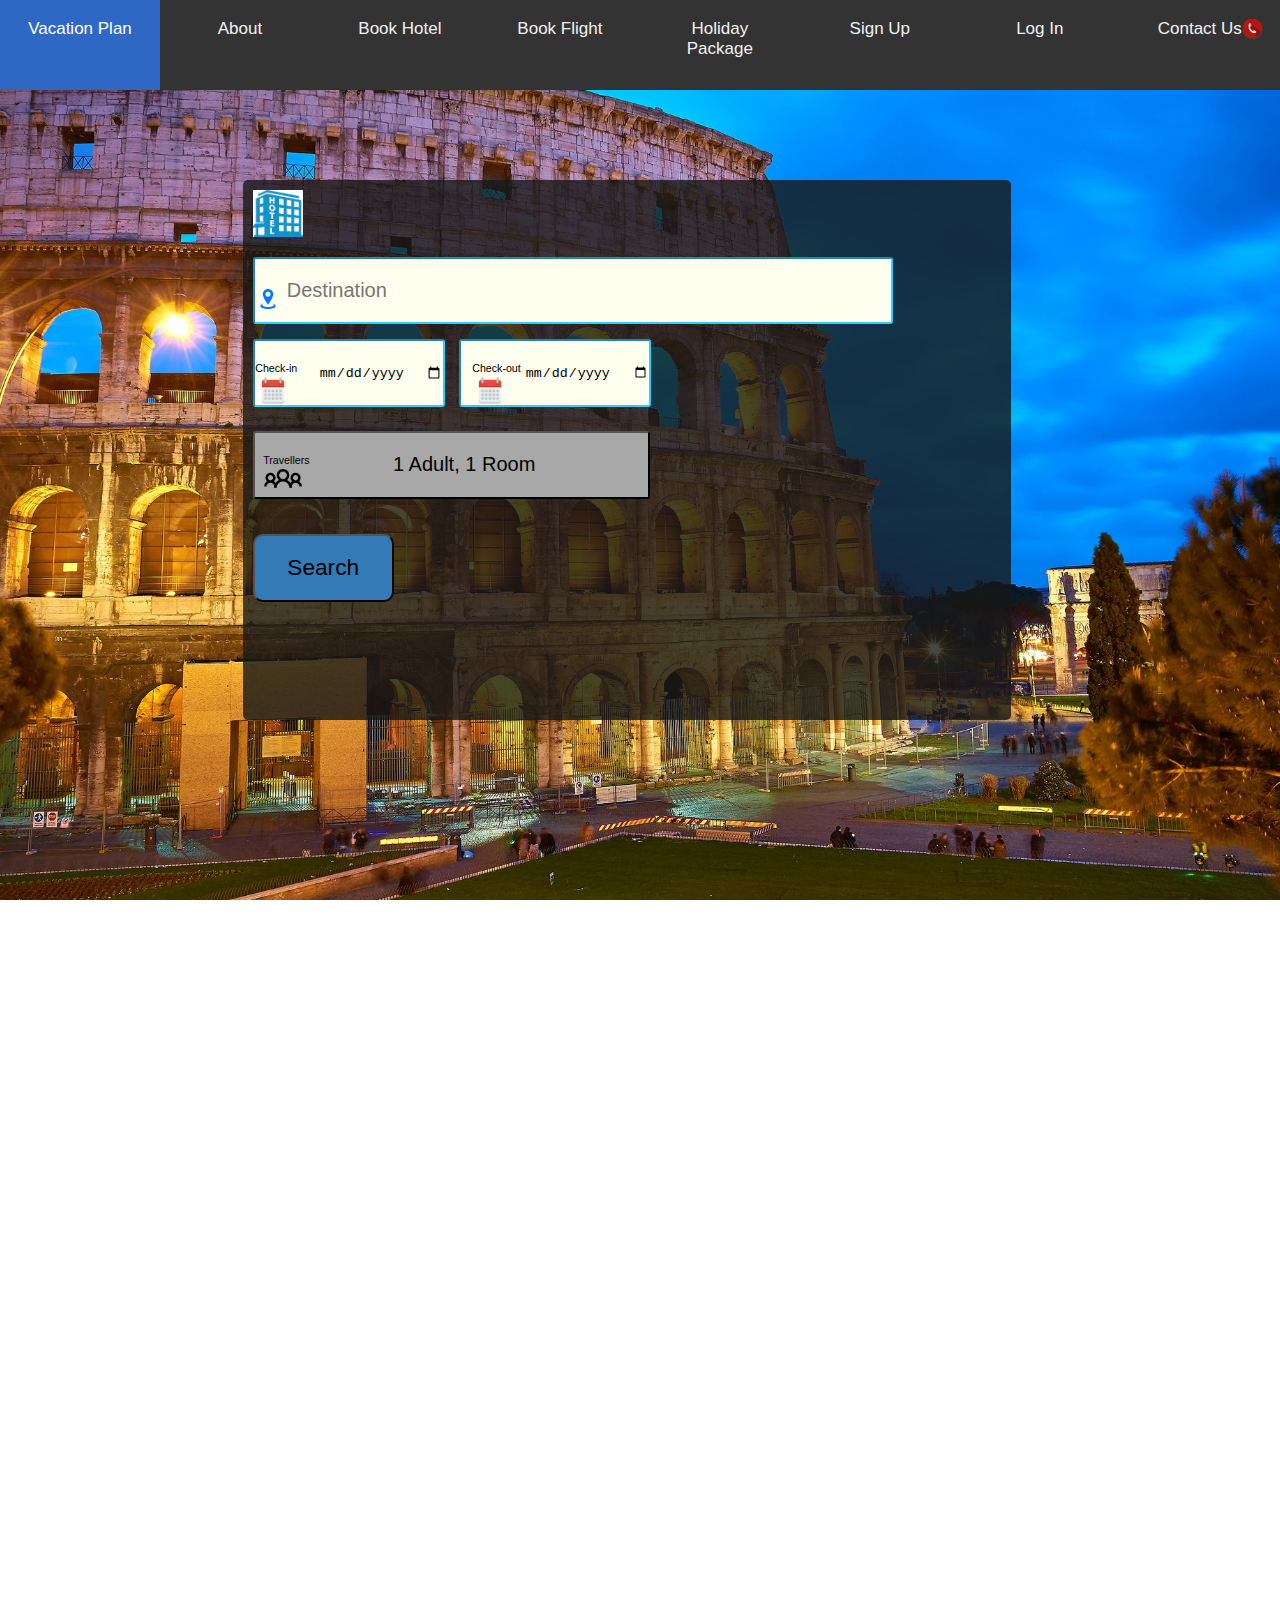
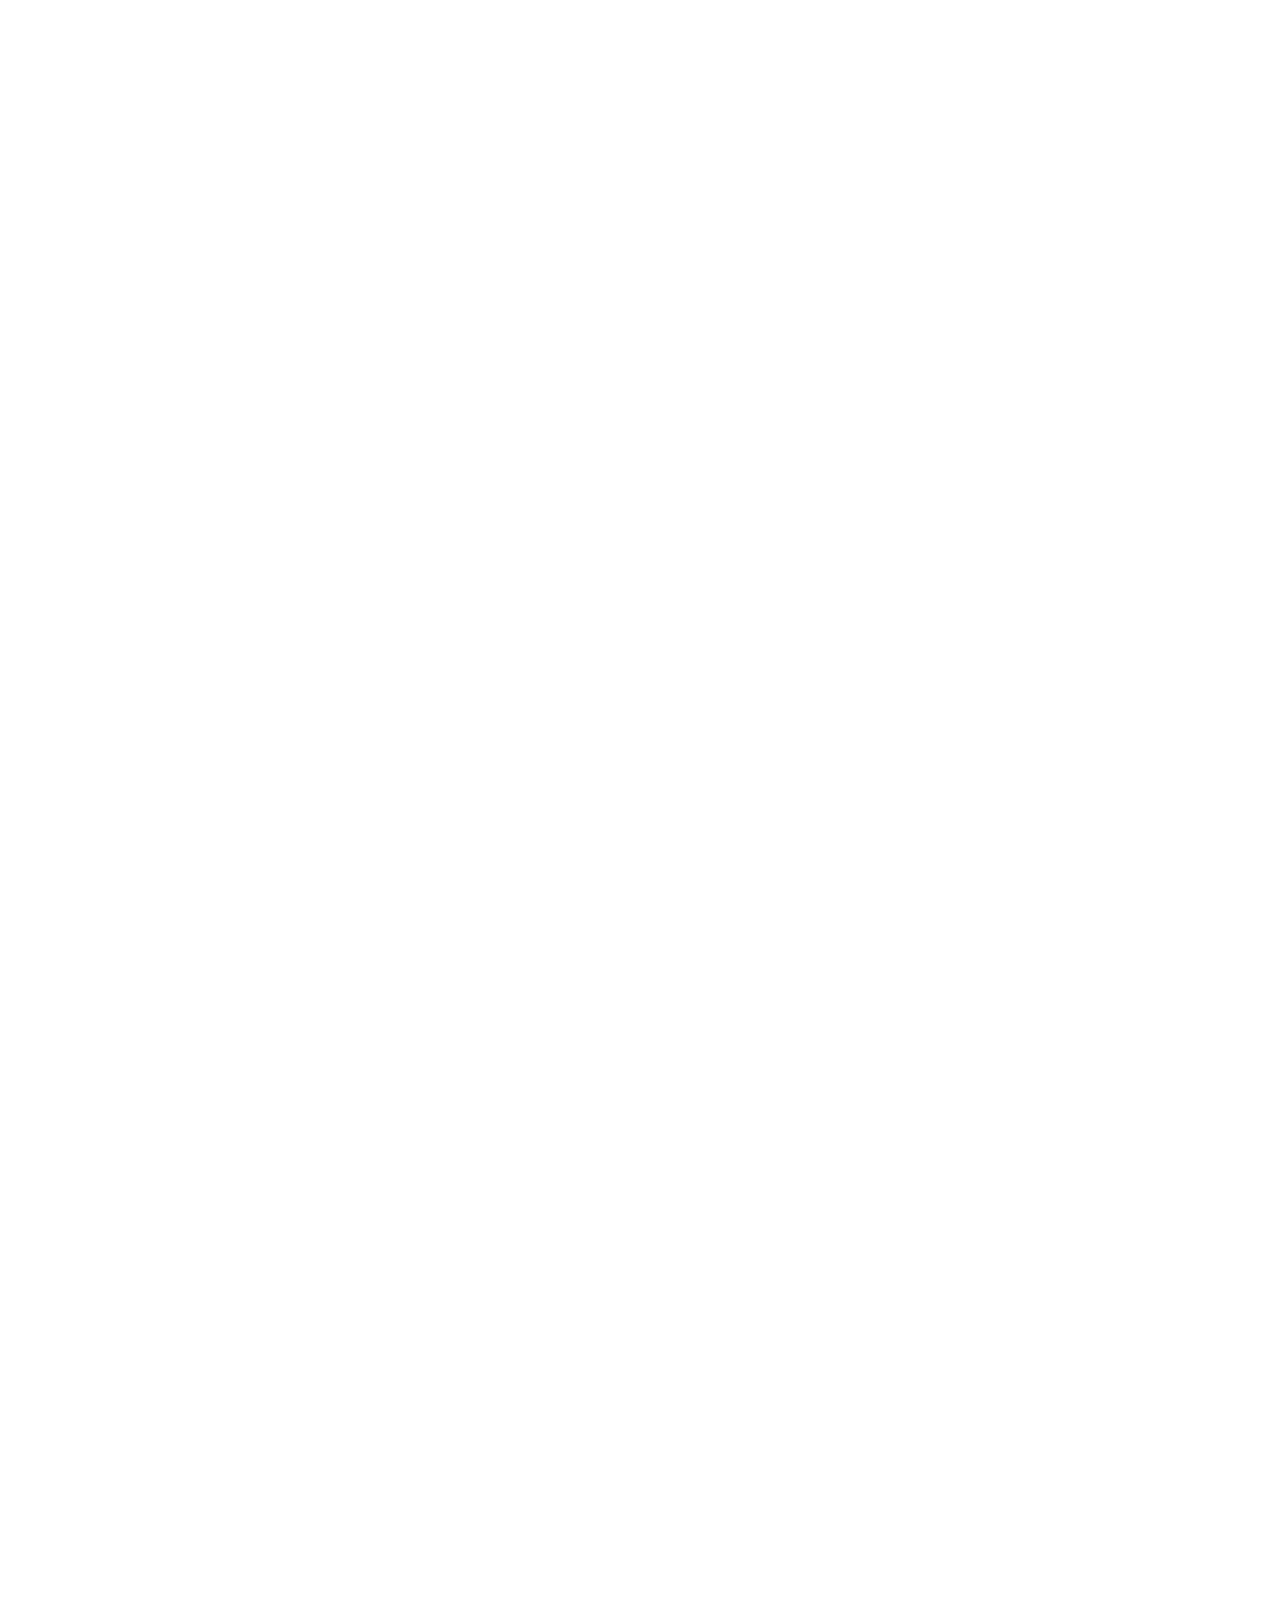
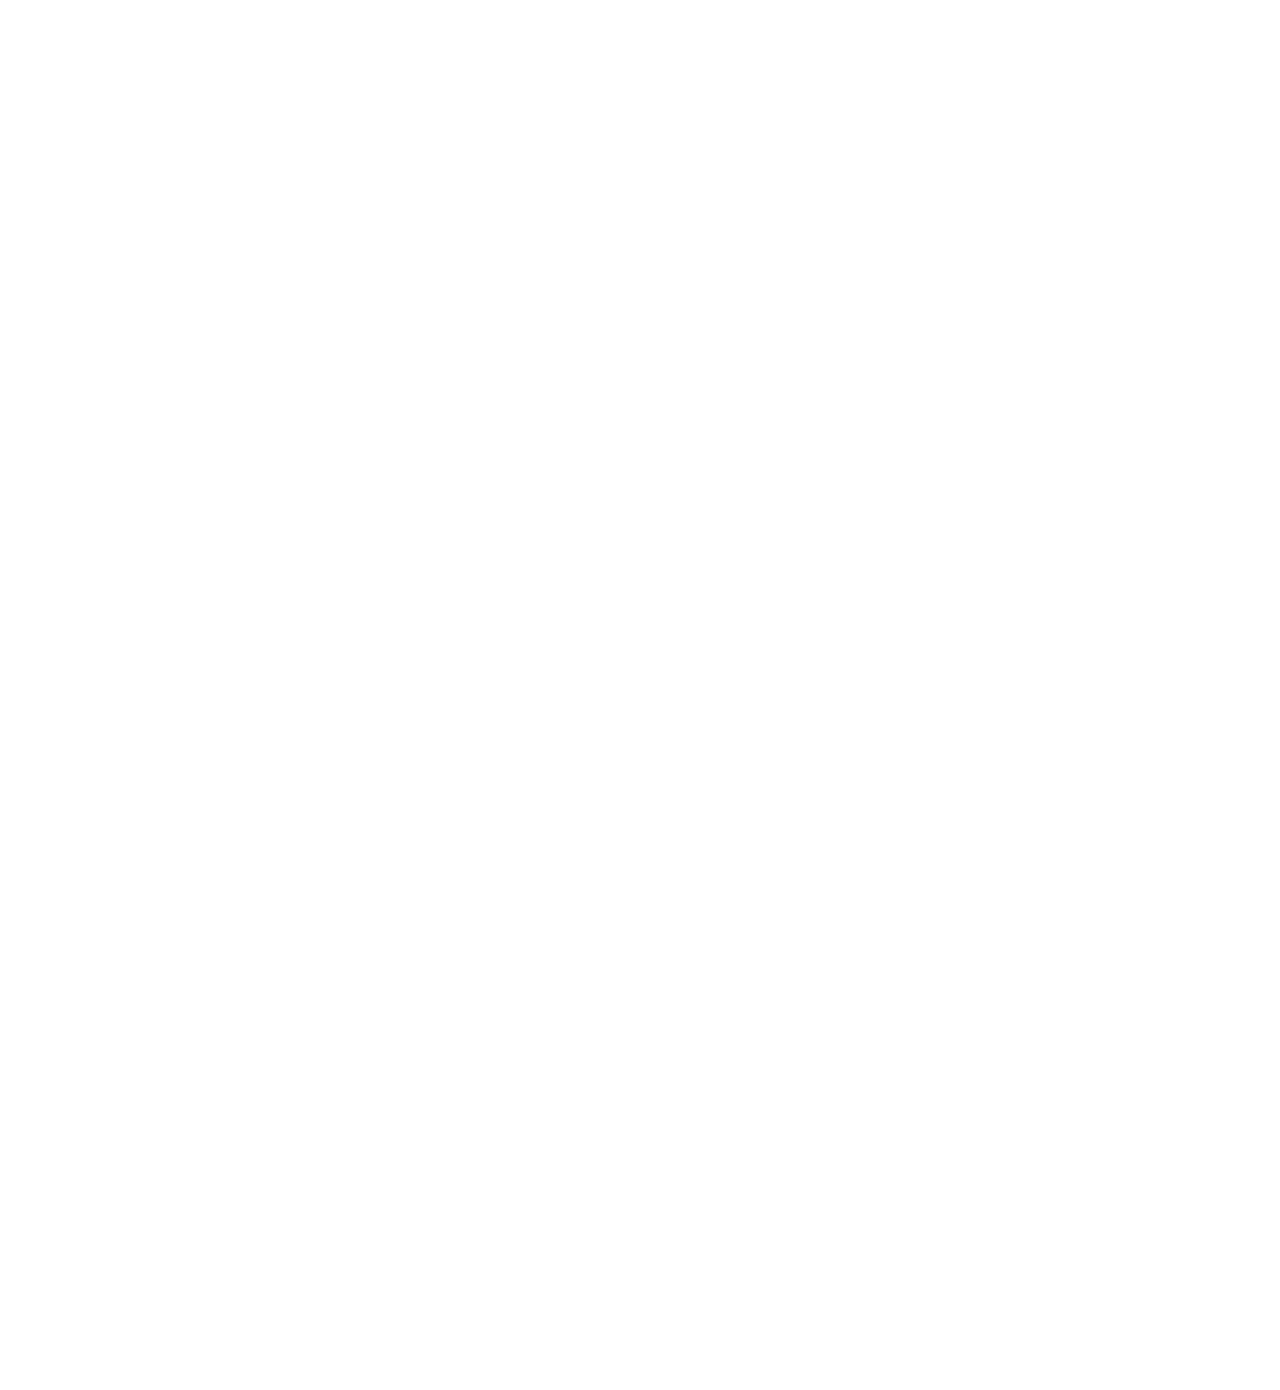
<file: index.html>
<html id="html">
    <head>
        <script type="text/javascript" src="./js/index.js"></script>
        <link rel="stylesheet" type="text/css" href="./css/index.css">
    </head>
    <body onclick="showSetter()">
        <div class='navbar'>
            <a class='active' href='#home'>Vacation Plan</a>
            <a href='#bg4'>About</a>
            <a href='#bg1'>Book Hotel</a>
            <a href='#bg3'>Book Flight</a>
            <a href='#bg2'>Holiday Package</a>
            <a href='signup.html'>Sign Up</a>
            <a href='#login'>Log In</a>
            <a href='#bg5'>Contact Us</a><img src="./img/contact.png" width="20px" height="20px" style="padding-top: 19px; margin-left: -37px;">
        </div>
        <div class="paralax1" id="bg1">
            <!-- Hotel Booking -->
            <div class="hotels"></div>
            <div class="container">
                <img src="./img/hotel.jpg" width="50px" style="margin-left: 10px; margin-top: 10px;"><br>
                <input type="text" class="largeInput" id="countrySearch" style="margin-top: 20px;" placeholder="Destination">
                <img src="./img/location.png" width="20px" style="margin-left: 15px; margin-top: -35px;"><br>
                <input type="date" id="checkin" class="normalInput" style="margin-top: 15px;">
                <input type="date" id="checkout" class="normalInput" style="margin-top: 15px;"><br>
                <p style="margin-top: -45px; margin-left: 12px; font-size: 8pt;">Check-in</p><br>
                <p style="font-size: 8pt; margin-left: 229px; margin-top: -40px;">Check-out</p><br>
                <img src="./img/calender.png" width="30px" style="margin-left: 15px; margin-top: -27px;"><br>
                <img src="./img/calender.png" width="30px" style="margin-left: 232px; margin-top: -30px;"><br>
                <button type="button" class="travellerButton" id="travellers" style="margin-top: 25px; padding-right: -110px;" onclick="showSetter()"></button><br>
                <img src="./img/travellers.png" width="40px" style="margin-left: 20px; margin-top: -40px;"><br>
                <p style="margin-top: -45px; margin-left: 20px; font-size: 8pt;">Travellers</p><br>
                <button type="button" class="searchButton" onclick="verify()">Search</button>
            </div>
            <div id="people">
                <caret class="caret"></caret>
                <p style="padding-left: 10px; color: silver"><strong>Room 1</strong></p><br>
                <p style="padding-left: 10px; margin-top: -20px;">
                    <strong>Adults</strong>
                    <button class="disabled" disabled onclick="update()" id="ad-" type="button" style="margin-left: 145px;" onmouseover="this.style.borderColor='#007FFF'" onmouseout="changeBorderColor()">&#8722;</button>
                    <span id=adults> 1 </span>
                    <button class="enabled" onclick="update()" id="ad+" type="button" onmouseover="this.style.borderColor='#007FFF'" onmouseout="changeBorderColor()">&#43;</button>     
                </p><br>
                <p style="padding-left: 10px; margin-top: -10px;">
                    <strong>Children</strong>
                    <button class="disabled" disabled onclick="update()" id="ch-" type="button" style="margin-left: 130px;" onmouseover="this.style.borderColor='#007FFF'" onmouseout="changeBorderColor()">&#8722;</button>
                    <span id=children> 0 </span>
                    <button class="enabled" onclick="update()" id="ch+" type="button" onmouseover="this.style.borderColor='#007FFF'" onmouseout="changeBorderColor()">&#43;</button><br>
                    <span style="font-size: 8pt;">Ages (2-17)</span>     
                </p><br>
                <p style="padding-left: 10px; margin-top: -20px;">
                        <strong>Room</strong>
                        <button class="disabled" disabled onclick="update()" id="rm-" type="button" style="margin-left: 149px;" onmouseover="this.style.borderColor='#007FFF'" onmouseout="changeBorderColor()">&#8722;</button>
                        <span id=room> 1 </span>
                        <button class="enabled" onclick="update()" id="rm+" type="button" onmouseover="this.style.borderColor='#007FFF'" onmouseout="changeBorderColor()">&#43;</button>     
                    </p>
                <button type="button" id="closeDiv" style="font-size: 10pt; border:none; background: none; color: silver; margin-left: 223px;" onmouseover="this.style.color='black'" onmouseout="this.style.color='silver'" onclick="people.style.display='none'">Close x</button>
            </div>
            <div class="autocomplete" id="auto"></div>
            <div id="snackbar"></div>
            <img src="./img/backtotop.png" width="5%" height="10%" id="backtotop" onclick="backToTop()">
        </div>
        <div class="paralax1" id="bg2">
            <!-- Holiday Package -->
        </div>
        <div class="paralax1" id="bg3">
            <!-- Flight -->
        </div>
        <div class="paralax1" id="bg4">
            <!-- About -->
        </div>
        <div class="paralax1" id="bg5">
            <!-- contact us -->
        </div>

    </body>
</html>
</file>
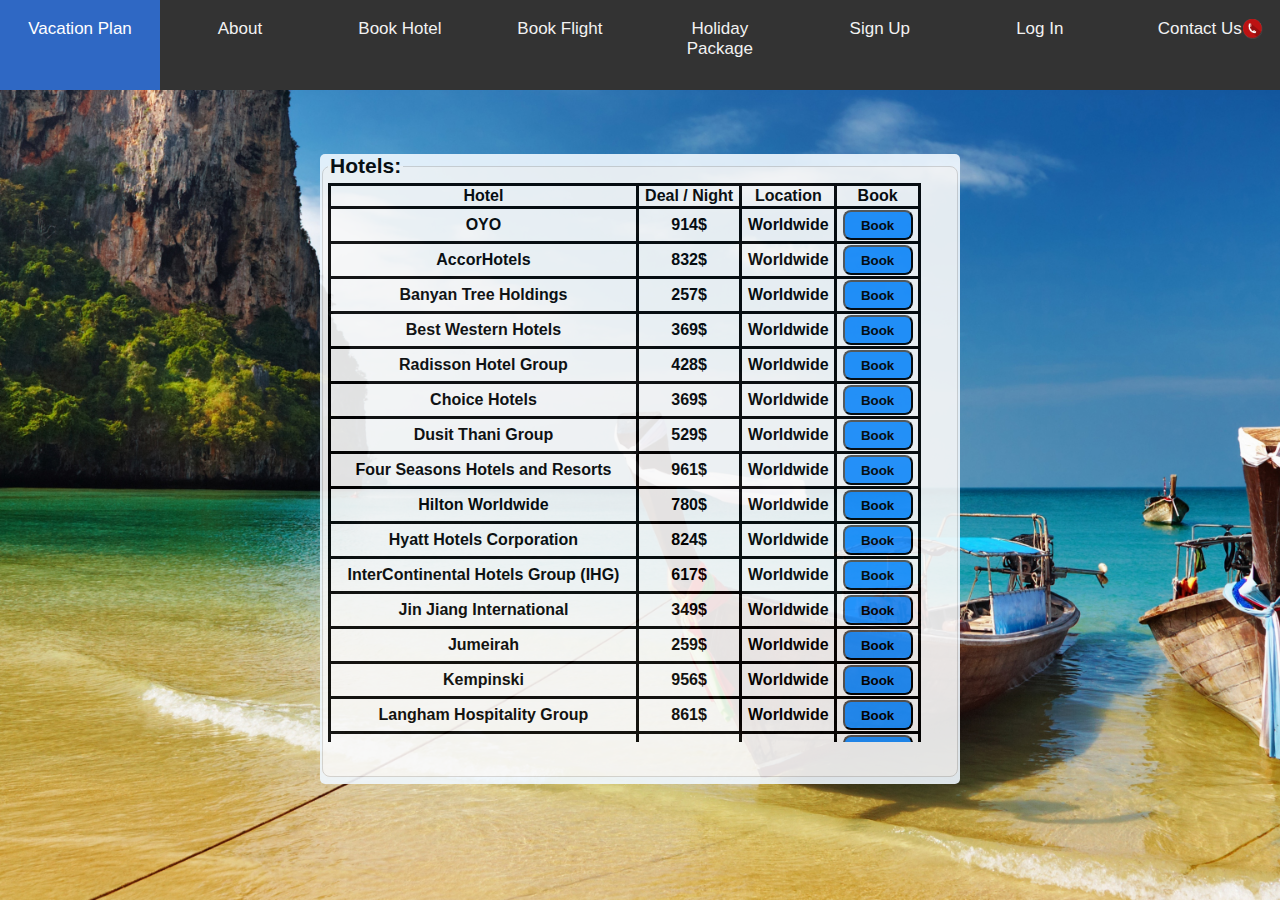
<file: Hotels.html>
<html>
    <head>
        <meta charset="utf-8">
        <meta http-equiv="X-UA-Compatible" content="IE=edge">
        <meta name="viewport" content="width=device-width, initial-scale=1">
        <link rel="stylesheet" href="./css/hotels.css">
        <link rel="stylesheet" href="./css/index.css">
        <script type="text/javascript" src="./js/hotels.js"></script>
    </head>
    <body>
        <div class='navbar'>
            <a class='active' href='index.html'>Vacation Plan</a>
            <a href='#bg4'>About</a>
            <a href='#bg1'>Book Hotel</a>
            <a href='#bg3'>Book Flight</a>
            <a href='#bg2'>Holiday Package</a>
            <a href='signup.html'>Sign Up</a>
            <a href='#login'>Log In</a>
            <a href='#bg5'>Contact Us</a><img src="./img/contact.png" width="20px" height="20px" style="padding-top: 19px; margin-left: -37px;">
        </div>
        <div class="hotelsList">
            <fieldset class="fs">
                <legend><strong>Hotels:</strong></legend>
                <div class="overflow">
                    <table class="hotelTable" id="ht">
                        <tr>
                            <th>Hotel</th>
                            <th>Deal / Night</th>
                            <th>Location</th>
                            <th>Book</th>
                        </tr>
                    </table>
                </div>
            </fieldset>
        </div>     
    </body>
</html>
</file>
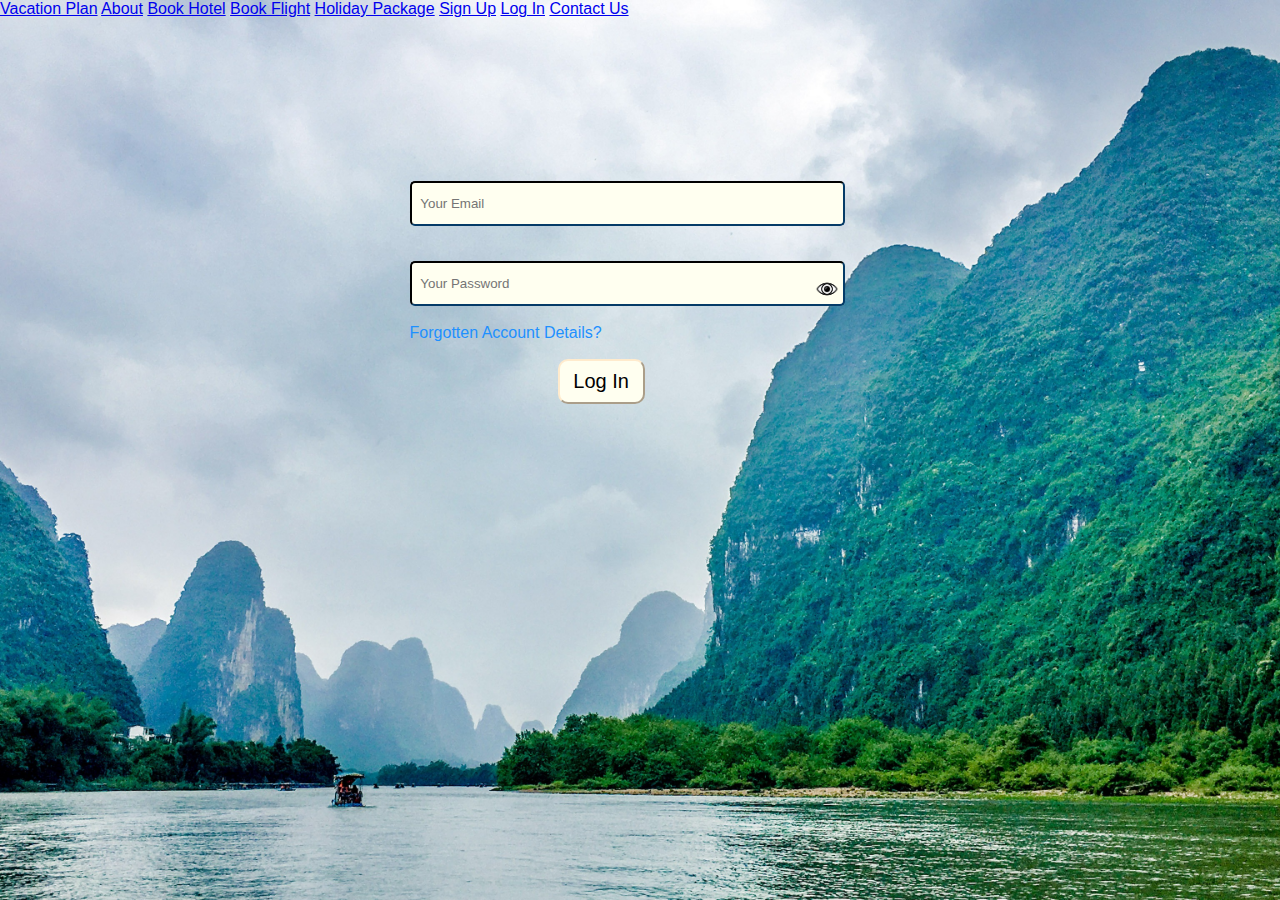
<file: login.html>
<html>
    <head>
        <script type="text/javascript" src="./js/login.js"></script>
		<link rel="stylesheet" href="./css/login.css">
		<link rel="stylesheet" type="text/css" href="./css/index.css">
    </head>
    <body>
        <div class='navbar-fixed'>
			<a class='active' href='index.html'>Vacation Plan</a>
			<a href='index.html#bg4'>About</a>
			<a href='index.html#bg1'>Book Hotel</a>
			<a href='index.html#bg3'>Book Flight</a>
			<a href='index.html#bg2'>Holiday Package</a>
			<a href='signup.html'>Sign Up</a>
			<a href='#'>Log In</a>
			<a href='index.html#bg5'>Contact Us</a>
        </div>
        <div class="login-page">
            <input type="text" placeholder="Your Email" id="email"><br>
            <input type="password" placeholder="Your Password" id="pas"><br>            
            <img src="./img/open.png" id="pas-image" name="open" onclick="changeVisibility()"><br><br>
            <a href="#" class="forgot-link">Forgotten Account Details?</a><br>
            <button type="button">Log In</button>
        </div>
        <div id="toast"></div>
    </body>
</html>
</file>
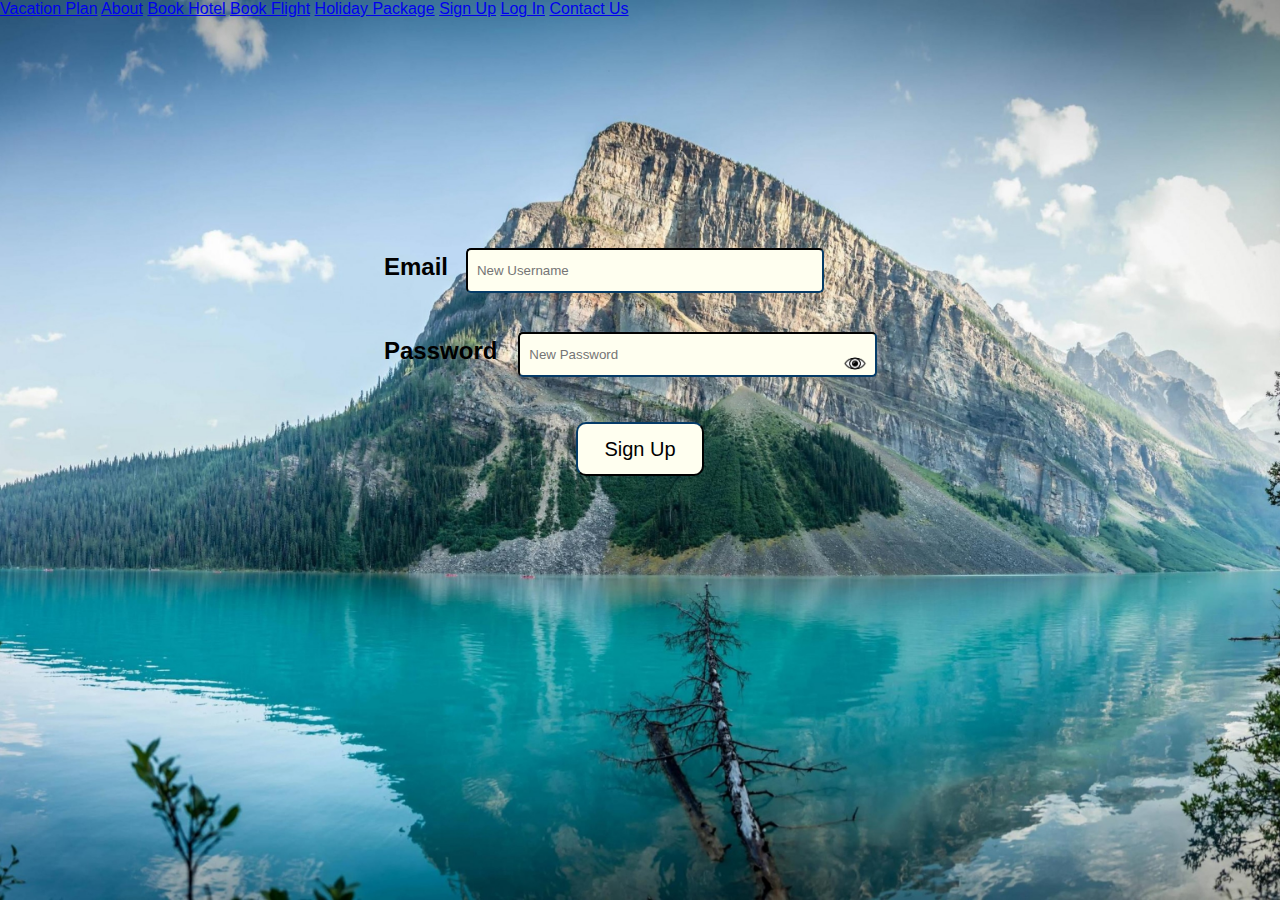
<file: signup.html>
<html>
	<head>
		<script type="text/javascript" src="./js/signup.js"></script>
		<link rel="stylesheet" href="./css/signup.css">
		<link rel="stylesheet" type="text/css" href="./css/index.css">
	</head>
	<body onmousemove="validate()">
		<div class='navbar-fixed'>
			<a class='active' href='index.html'>Vacation Plan</a>
			<a href='index.html#bg4'>About</a>
			<a href='index.html#bg1'>Book Hotel</a>
			<a href='index.html#bg3'>Book Flight</a>
			<a href='index.html#bg2'>Holiday Package</a>
			<a href='#'>Sign Up</a>
			<a href='login.html'>Log In</a>
			<a href='index.html#bg5'>Contact Us</a>
		</div>
		<h2 style="margin-top: 18%;">Email<input type="text" placeholder="New Username" id="username"></h2>
		<h2 style="margin-top: 3%;">
			Password
			<input type="password" placeholder="New Password" id="password">
		</h2>
		<img src="./img/open.png" id="pas-image" name="open" onclick="changeVisibility()">
		<button type="button">Sign Up</button>
		<div id="toast"></div>
	</body>
</html>
</file>
<file: css/index.css>
body {
    margin: 0;
    padding: 0;
    font-family: Arial, Helvetica, sans-serif;
    user-select: none;
}

:focus {
	outline: 0 !important;
}

.disabled {
    color: silver;
    border-color: silver;
    border-radius: 10px;
}

.enabled {
    color: black;
    border-color: black;
    border-radius: 10px;
}

.caret {
    position: absolute;
    border-left: 5px solid transparent;
    border-right: 5px solid transparent;
    border-bottom: 10px solid #f2f2f2;
    margin-top: -10px;
}
 
#people {
    width: 285px;
    position: absolute;
    height: 200px;
    display: none;
    background-color: #f2f2f2;
    margin-left: 520px;
    margin-top: 365px;
} 


.hotels {
    background-color:#181818;
    opacity: 0.8;
    width: 60%;
    border-radius: 5px;
    height: 60%;
    margin-top: 7%;
    margin-left: 19%;
    position: absolute;
}

.container {
    width: 50%;
    height: 50%;
    position: absolute;
    margin-top: 7%;
    margin-left: 19%;
}


.largeInput {
	width: 100%;
	height: 15%;
	border-radius: 3px;
	background-color: #fffff0;
    padding-left: 5%;
    font-size: 15pt;
	border-color: #33CCFF;
	margin-left: 1.5%;
}

.normalInput {
    width: 30%;
    height: 15%;
	border-radius: 3px;
	background-color: #fffff0;
    padding-left: 10%;
    font-size: 10pt;
	border-color: #33CCFF;
	margin-left: 1.5%;
}

.travellerButton {
    width: 62%;
	height: 15%;
	border-radius: 3px;
	background-color: #A8A8A8;
    padding-left: 5%;
    font-size: 15pt;
	margin-left: 1.5%;
}

.searchButton {
    width: 22%;
	height: 15%;
	border-radius: 10px;
	background-color:#337AB7;
    font-size: 17pt;
    margin-top: 40px;
	margin-left: 1.5%;
}

#backtotop {
    display: none;
    position: fixed;
    margin-left: 94%;
    margin-top: 38%;
}

.paralax1 {
    width: 100%;
    height: 100vh;
    background-repeat: no-repeat;
    background-position: center;
    background-attachment: fixed;
    background-size: cover;
}

.navbar {
    width: 100%;
    height: 10%;
    background-color: #333;
    overflow: hidden;
}

.navbar a {
    height: 100%;
    width: 9.50%;
    float: left;
    color: #f2f2f2;
    text-align: center;
    padding: 1.5%;
    text-decoration: none;
    font-size: 17px;
}

.navbar a:hover {
    background-color: #ddd;
    color: black;
}

.navbar a.active {
    background-color: #2f68c4;
    color: white;
}

.autocomplete {
    width: 670px;
    height: 50px;
    margin-left: 265px;
    margin-top: 220px;
    position: absolute;
    background-color: white;
    border-radius: 2px;
    border-style: solid;
    border-color: #181818;
    display: none;
}

.autocomplete2 {
    width: 670px;
    height: 50px;
    margin-left: -3px;
    margin-top: -10px;
    position: absolute;
    background-color: white;
    border-radius: 2px;
    border-style: solid;
    border-color: #181818;
}

#snackbar {
    visibility: hidden;
    width: 20%;
    margin-left: -10%;
    margin-bottom: 33%;
    height: 0.5%;
    background-color: #fff;
    color: #333;
    font-family: arial;
    text-align: center;
    border-radius: 2px;
    position: absolute;
    z-index: 1;
    left: 50%;
    bottom: 30px;
}

#snackbar.show {
    visibility: visible;
    -webkit-animation: fadein 0.5s, fadeout 0.5s 2.5s;
    animation: fadein 0.5s, fadeout 0.5s 2.5s;
}

@-webkit-keyframes fadein {
    from {bottom: 0; opacity: 0;}
    to {bottom: 30px; opacity: 1;}
}

@keyframes fadein {
    from {bottom: 0; opacity: 0;}
    to {bottom: 30px; opacity: 1;}
}

@-webkit-keyframes fadeout {
    from {bottom: 30px; opacity: 1;}
    to {bottom: 0; opacity: 0;}
}

@keyframes fadeout {
    from {bottom: 30px; opacity: 1;}
    to {bottom: 0; opacity: 0;}
}


@keyframes buttonAnimation1 {
    from {
        opacity: 0;
        transform: scale3d(0.3, 0.3, 0.3);
    }
    to {
        opacity: 1;
    }
}

@keyframes buttonAnimation2 {
    from {
        opacity: 1;
    }
    to {
        opacity: 0;
        transform: scale3d(0.3, 0.3, 0.3);
    }
}
</file>
<file: css/hotels.css>
body {
    margin: 0px;
    padding: 0px;
    user-select: none;
    background-image: url(../img/index5.jpg);
    background-repeat: no-repeat;
    background-size: cover;
    background-position: center;
}

.hotelsList {
    width: 50%;
    height: 70%;
    margin-left: 25%;
    margin-top: 5%;
    background-color: aliceblue;
    opacity: 0.9;
    position: absolute;
    border-radius: 5px;
}

.hotelTable {
    width: 95%;
    border: 3px solid black;
    text-align: center;
    border-collapse: collapse;
}

.overflow {
    overflow-y: auto;
    height: 95%;
}

.fs {
    height: 97%;
    border: 1px solid lightgrey;
    padding: 20px;
    border-radius: 8px;
    background: #f9f9f9;
    padding: 5px;
    vertical-align: top;
    font-size: 21px;
}

td, th {
    border: 3px solid black;
    font-weight: bold;
}

.tb {
    width: 70px;
    background-color: dodgerblue;
    border-radius: 8px;
    height: 30px;
    font-weight: bold;
}
</file>
<file: css/login.css>
body {
    margin: 0px;
    padding: 0px;
    user-select: none;
    background-image: url(../img/index7.jpg);
    background-repeat: no-repeat;
    background-size: cover;
    background-position: center;
}

:focus {
    outline: 0 !important;
}

.forgot-link {
    text-decoration: none;
    color: dodgerblue;
}

img {
    width: 3%;
    margin-left: 46.5%;
    margin-top: -3.4%;
}

.login-page {
    margin-top: 10%;
    margin-left: 32%;
}

input[type=text] {
    width: 50%;
    height: 5%;
    margin-top: 4%;
    padding: 1%;
    border-radius: 5px;
    background-color: #fffff0;
    border-color: #010b13;
}

input[type=password] {
    width: 50%;
    height: 5%;
    margin-top: 4%;
    padding: 1%;
    border-radius: 5px;
    background-color: #fffff0;
    border-color: #010b13;
}

button {
    font-size: 15pt;
    font-family: arial;
    margin-left: 17%;
    margin-top: 2%;
    width: 10%;
    height: 5%;
    border-radius: 10px;
    border-color: blanchedalmond;
    background-color: #fffff0;
}

#toast {
    visibility: hidden;
    width: 20%;
    margin-left: -10%;
    margin-bottom: 33%;
    height: 0.5%;
    background-color: #333;
    color: #fff;
    font-family: arial;
    text-align: center;
    border-radius: 2px;
    position: fixed;
    z-index: 1;
    left: 50%;
    bottom: 30px;
}

#toast.make {
    visibility: visible;
    -webkit-animation: fadein 0.5s, fadeout 0.5s 2.5s;
    animation: fadein 0.5s, fadeout 0.5s 2.5s;
}

@-webkit-keyframes fadein {
    from {bottom: 0; opacity: 0;}
    to {bottom: 30px; opacity: 1;}
}

@keyframes fadein {
    from {bottom: 0; opacity: 0;}
    to {bottom: 30px; opacity: 1;}
}

@-webkit-keyframes fadeout {
    from {bottom: 30px; opacity: 1;}
    to {bottom: 0; opacity: 0;}
}

@keyframes fadeout {
    from {bottom: 30px; opacity: 1;}
    to {bottom: 0; opacity: 0;}
}
</file>
<file: css/signup.css>
body {
    margin: 0px;
    padding: 0px;
    user-select: none;
    background-image: url(../img/index4.jpg);
    background-repeat: no-repeat;
    background-size: cover;
    background-position: center;
}

:focus {
    outline: 0 !important;
}

img {
    width: 2%;
    margin-top: -3.6%;
    margin-left: 65.8%;
}

input[type=text] {
    width: 40%;
    height: 5%;
    border-radius: 5px;
    background-color: #fffff0;
    padding: 1%;
    border-color: #010b13;
    margin-left: 2%;
}

input[type=password] {
    width: 40%;
    height: 5%;
    padding: 1%;
    border-radius: 5px;
    background-color: #fffff0;
    border-color: #010b13;
    margin-left: 1.6%;
}

h2 {
    font-family: arial;
    margin-left: 30%;
}

button {
    font-size: 15pt;
    font-family: arial;
    margin-left: 45%;
    margin-top: 2%;
    width: 10%;
    height: 6%;
    border-radius: 10px;
    border-color: #010b13;
    background-color: #fffff0;
}

#snackbar {
    visibility: hidden;
    width: 20%;
    margin-left: -10%;
    margin-bottom: 33%;
    height: 0.5%;
    background-color: #333;
    color: #fff;
    font-family: arial;
    text-align: center;
    border-radius: 2px;
    position: fixed;
    z-index: 1;
    left: 50%;
    bottom: 30px;
}

#snackbar.show {
    visibility: visible;
    -webkit-animation: fadein 0.5s, fadeout 0.5s 2.5s;
    animation: fadein 0.5s, fadeout 0.5s 2.5s;
}

@-webkit-keyframes fadein {
    from {bottom: 0; opacity: 0;}
    to {bottom: 30px; opacity: 1;}
}

@keyframes fadein {
    from {bottom: 0; opacity: 0;}
    to {bottom: 30px; opacity: 1;}
}

@-webkit-keyframes fadeout {
    from {bottom: 30px; opacity: 1;}
    to {bottom: 0; opacity: 0;}
}

@keyframes fadeout {
    from {bottom: 30px; opacity: 1;}
    to {bottom: 0; opacity: 0;}
}
</file>
